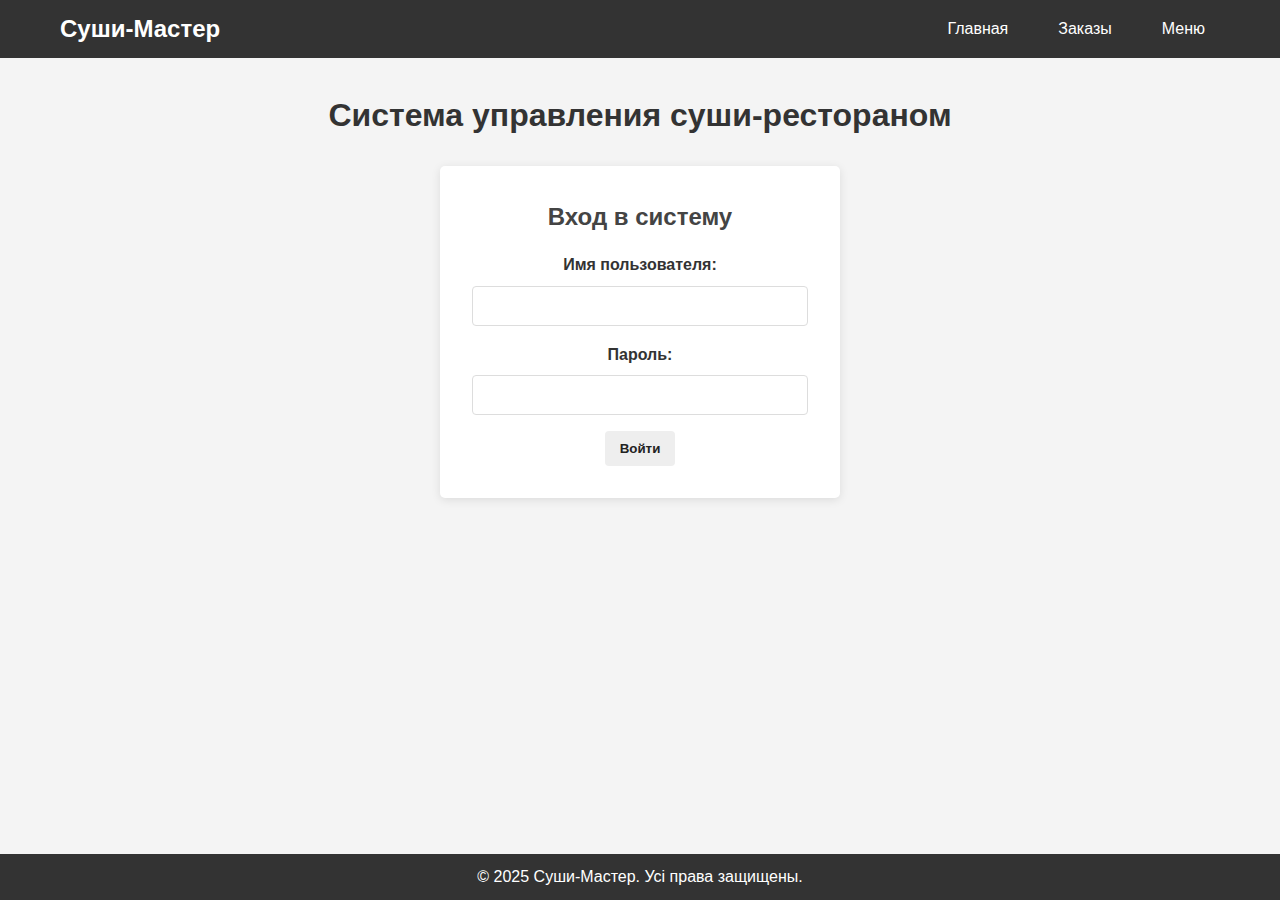
<file: front/index.html>
<!DOCTYPE html>
<html lang="ru">
<head>
    <meta charset="UTF-8">
    <meta name="viewport" content="width=device-width, initial-scale=1.0">
    <title>Суши-Мастер - Система управления</title>
    <link rel="stylesheet" href="css/styles.css">
</head>
<body>
    <header>
        <nav>
            <div class="logo">Суши-Мастер</div>
            <ul class="menu">
                <li><a href="../index.html">Главная</a></li>
                <li><a href="pages/orders.html">Заказы</a></li>
                <li><a href="pages/menu.html">Меню</a></li>
            </ul>
        </nav>
    </header>

    <main>
        <section class="welcome">
            <h1>Система управления суши-рестораном</h1>
            <div class="auth-form">
                <h2>Вход в систему</h2>
                <form id="loginForm">
                    <div class="form-group">
                        <label for="username">Имя пользователя:</label>
                        <input type="text" id="username" name="username" required>
                    </div>
                    <div class="form-group">
                        <label for="password">Пароль:</label>
                        <input type="password" id="password" name="password" required>
                    </div>
                    <button type="submit">Войти</button>
                </form>
            </div>
        </section>
    </main>

    <footer>
        <p>&copy; 2025 Суши-Мастер. Усі права защищены.</p>
    </footer>

    <script src="js/api.js"></script>
    <script src="js/main.js"></script>
</body>
</html>
</file>
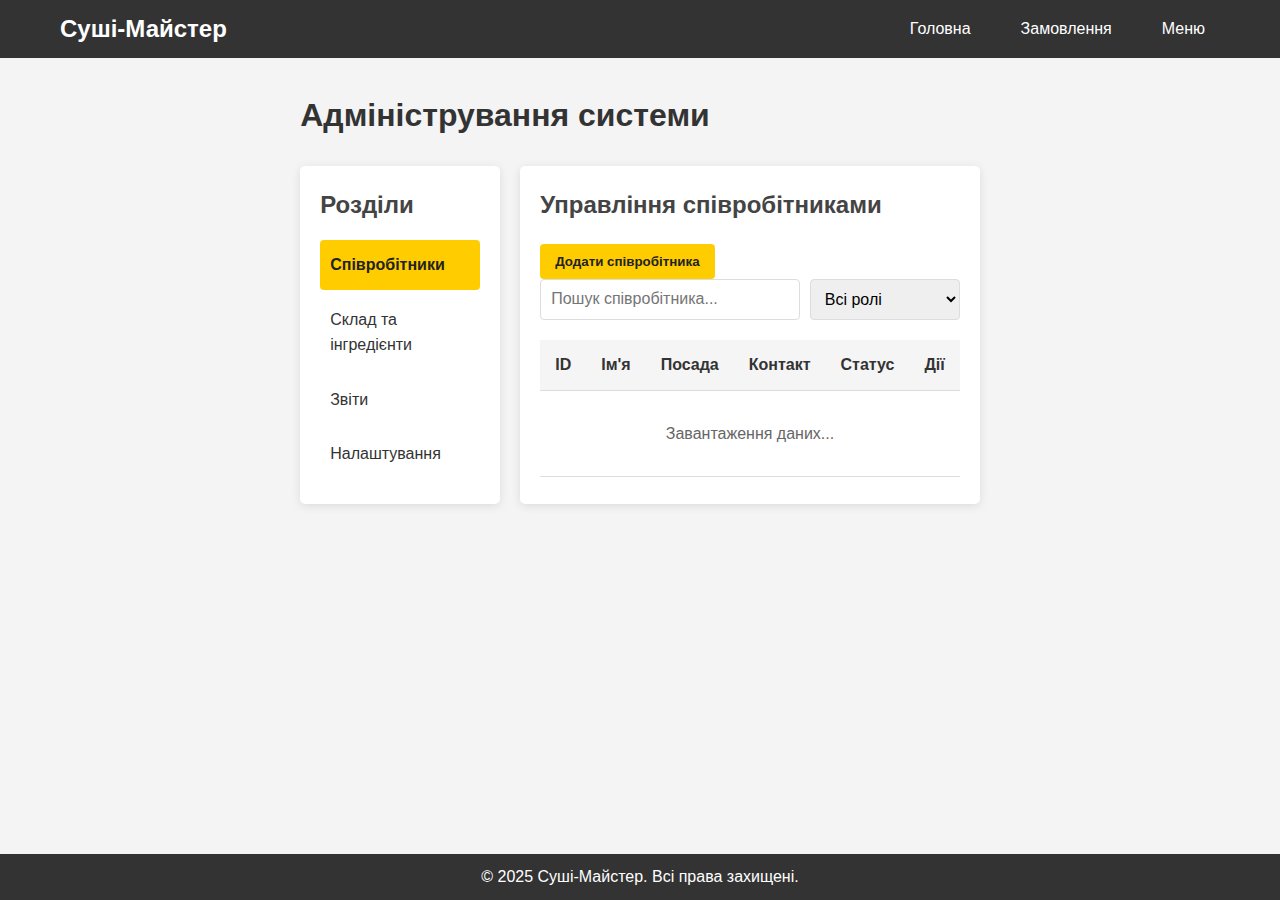
<file: front/pages/admin.html>
<!DOCTYPE html>
<html lang="uk">

<head>
    <meta charset="UTF-8">
    <meta name="viewport" content="width=device-width, initial-scale=1.0">
    <title>Адміністрування - Суші-Майстер</title>
    <link rel="stylesheet" href="../css/styles.css">
</head>

<body>
    <header>
        <nav>
            <div class="logo">Суші-Майстер</div>
            <ul class="menu">
                <li><a href="../index.html">Головна</a></li>
                <li><a href="orders.html">Замовлення</a></li>
                <li><a href="menu.html">Меню</a></li>
            </ul>
        </nav>
    </header>

    <main>
        <h1>Адміністрування системи</h1>

        <div class="admin-panel">
            <div class="admin-sidebar">
                <h2>Розділи</h2>
                <ul class="admin-nav">
                    <li class="active" data-section="employees">Співробітники</li>
                    <li data-section="inventory">Склад та інгредієнти</li>
                    <li data-section="reports">Звіти</li>
                    <li data-section="settings">Налаштування</li>
                </ul>
            </div>

            <div class="admin-content">
                <div id="employeesSection" class="admin-section active">
                    <h2>Управління співробітниками</h2>
                    <button id="addEmployeeBtn" class="primary-btn">Додати співробітника</button>

                    <div class="search-filter">
                        <input type="text" id="searchEmployees" placeholder="Пошук співробітника...">
                        <select id="filterRole">
                            <option value="all">Всі ролі</option>
                            <option value="admin">Адміністратори</option>
                            <option value="chef">Кухарі</option>
                            <option value="waiter">Офіціанти</option>
                            <option value="cashier">Касири</option>
                        </select>
                    </div>

                    <table class="data-table">
                        <thead>
                            <tr>
                                <th>ID</th>
                                <th>Ім'я</th>
                                <th>Посада</th>
                                <th>Контакт</th>
                                <th>Статус</th>
                                <th>Дії</th>
                            </tr>
                        </thead>
                        <tbody id="employeesList">
                            <!-- Тут будуть відображатися співробітники -->
                            <tr>
                                <td colspan="6" class="loading-cell">Завантаження даних...</td>
                            </tr>
                        </tbody>
                    </table>
                </div>

                <!-- Розділ складу та інгредієнтів -->
                <div id="inventorySection" class="admin-section">
                    <h2>Склад та інгредієнти</h2>
                    <button id="addIngredientBtn" class="primary-btn">Додати інгредієнт</button>
                    <button id="registerDeliveryBtn">Зареєструвати поставку</button>

                    <div class="inventory-stats">
                        <div class="stat-card">
                            <h3>Всього інгредієнтів</h3>
                            <p class="stat-value" id="totalIngredients">-</p>
                        </div>
                        <div class="stat-card warning">
                            <h3>Закінчуються</h3>
                            <p class="stat-value" id="lowStockCount">-</p>
                        </div>
                        <div class="stat-card danger">
                            <h3>Відсутні</h3>
                            <p class="stat-value" id="outOfStockCount">-</p>
                        </div>
                    </div>

                    <div class="search-filter">
                        <input type="text" id="searchInventory" placeholder="Пошук по складу...">
                        <select id="filterStock">
                            <option value="all">Всі інгредієнти</option>
                            <option value="low">Закінчуються</option>
                            <option value="out">Відсутні</option>
                        </select>
                    </div>

                    <table class="data-table">
                        <thead>
                            <tr>
                                <th>ID</th>
                                <th>Назва</th>
                                <th>Категорія</th>
                                <th>Кількість</th>
                                <th>Од. вим.</th>
                                <th>Статус</th>
                                <th>Дії</th>
                            </tr>
                        </thead>
                        <tbody id="inventoryList">
                            <!-- Тут будуть відображатися інгредієнти -->
                            <tr>
                                <td colspan="7" class="loading-cell">Завантаження даних...</td>
                            </tr>
                        </tbody>
                    </table>
                </div>

                <!-- Розділ звітів -->
                <div id="reportsSection" class="admin-section">
                    <h2>Звіти та аналітика</h2>

                    <div class="report-filters">
                        <div class="date-range">
                            <label for="startDate">Від:</label>
                            <input type="date" id="startDate">
                            <label for="endDate">До:</label>
                            <input type="date" id="endDate">
                        </div>
                        <button id="generateReportBtn" class="primary-btn">Сформувати звіт</button>
                    </div>

                    <div class="report-types">
                        <div class="report-card active" data-report="sales">
                            <h3>Продажі</h3>
                            <p>Аналіз продажів за періодами</p>
                        </div>
                        <div class="report-card" data-report="popular">
                            <h3>Популярні страви</h3>
                            <p>Топ продаваних позицій</p>
                        </div>
                        <div class="report-card" data-report="inventory">
                            <h3>Витрата інгредієнтів</h3>
                            <p>Аналіз використання інгредієнтів</p>
                        </div>
                        <div class="report-card" data-report="profit">
                            <h3>Виручка та прибуток</h3>
                            <p>Фінансові показники</p>
                        </div>
                    </div>

                    <div class="report-container">
                        <div id="reportChart" class="chart">
                            <!-- Тут буде відображатися графік -->
                            <p class="chart-placeholder">Виберіть тип звіту та період</p>
                        </div>

                        <div id="reportTable" class="report-table">
                            <!-- Тут буде відображатися таблиця з даними -->
                        </div>
                    </div>
                </div>

                <!-- Розділ налаштувань -->
                <div id="settingsSection" class="admin-section">
                    <h2>Налаштування системи</h2>

                    <div class="settings-container">
                        <div class="settings-card">
                            <h3>Основні налаштування</h3>
                            <form id="generalSettingsForm" class="settings-form">
                                <div class="form-group">
                                    <label for="restaurantName">Назва закладу:</label>
                                    <input type="text" id="restaurantName" name="restaurantName" value="Суші-Майстер">
                                </div>
                                <div class="form-group">
                                    <label for="contactPhone">Контактний телефон:</label>
                                    <input type="tel" id="contactPhone" name="contactPhone" value="+380(68)-XXX-XX-XX">
                                </div>
                                <div class="form-group">
                                    <label for="workingHours">Години роботи:</label>
                                    <input type="text" id="workingHours" name="workingHours" value="10:00 - 22:00">
                                </div>
                                <button type="submit" class="primary-btn">Зберегти</button>
                            </form>
                        </div>

                        <div class="settings-card">
                            <h3>Налаштування системи</h3>
                            <form id="systemSettingsForm" class="settings-form">
                                <div class="form-group checkbox-group">
                                    <input type="checkbox" id="enableNotifications" name="enableNotifications" checked>
                                    <label for="enableNotifications">Увімкнути сповіщення</label>
                                </div>
                                <div class="form-group checkbox-group">
                                    <input type="checkbox" id="autoBackup" name="autoBackup" checked>
                                    <label for="autoBackup">Автоматичне резервне копіювання</label>
                                </div>
                                <div class="form-group">
                                    <label for="backupFrequency">Частота копіювання:</label>
                                    <select id="backupFrequency" name="backupFrequency">
                                        <option value="daily">Щоденно</option>
                                        <option value="weekly">Щотижня</option>
                                        <option value="monthly">Щомісяця</option>
                                    </select>
                                </div>
                                <button type="submit" class="primary-btn">Зберегти</button>
                            </form>
                        </div>

                        <div class="settings-card">
                            <h3>Безпека</h3>
                            <form id="securitySettingsForm" class="settings-form">
                                <div class="form-group">
                                    <label for="passwordExpiry">Термін дії пароля (днів):</label>
                                    <input type="number" id="passwordExpiry" name="passwordExpiry" value="90">
                                </div>
                                <div class="form-group checkbox-group">
                                    <input type="checkbox" id="twoFactorAuth" name="twoFactorAuth">
                                    <label for="twoFactorAuth">Двофакторна автентифікація</label>
                                </div>
                                <div class="form-group">
                                    <label for="sessionTimeout">Таймаут сесії (хвилини):</label>
                                    <input type="number" id="sessionTimeout" name="sessionTimeout" value="30">
                                </div>
                                <button type="submit" class="primary-btn">Зберегти</button>
                            </form>
                        </div>
                    </div>
                </div>
            </div>
        </div>
    </main>

    <footer>
        <p>&copy; 2025 Суші-Майстер. Всі права захищені.</p>
    </footer>

    <script src="../js/api.js"></script>
    <script src="../js/main.js"></script>
</body>

</html>
</file>
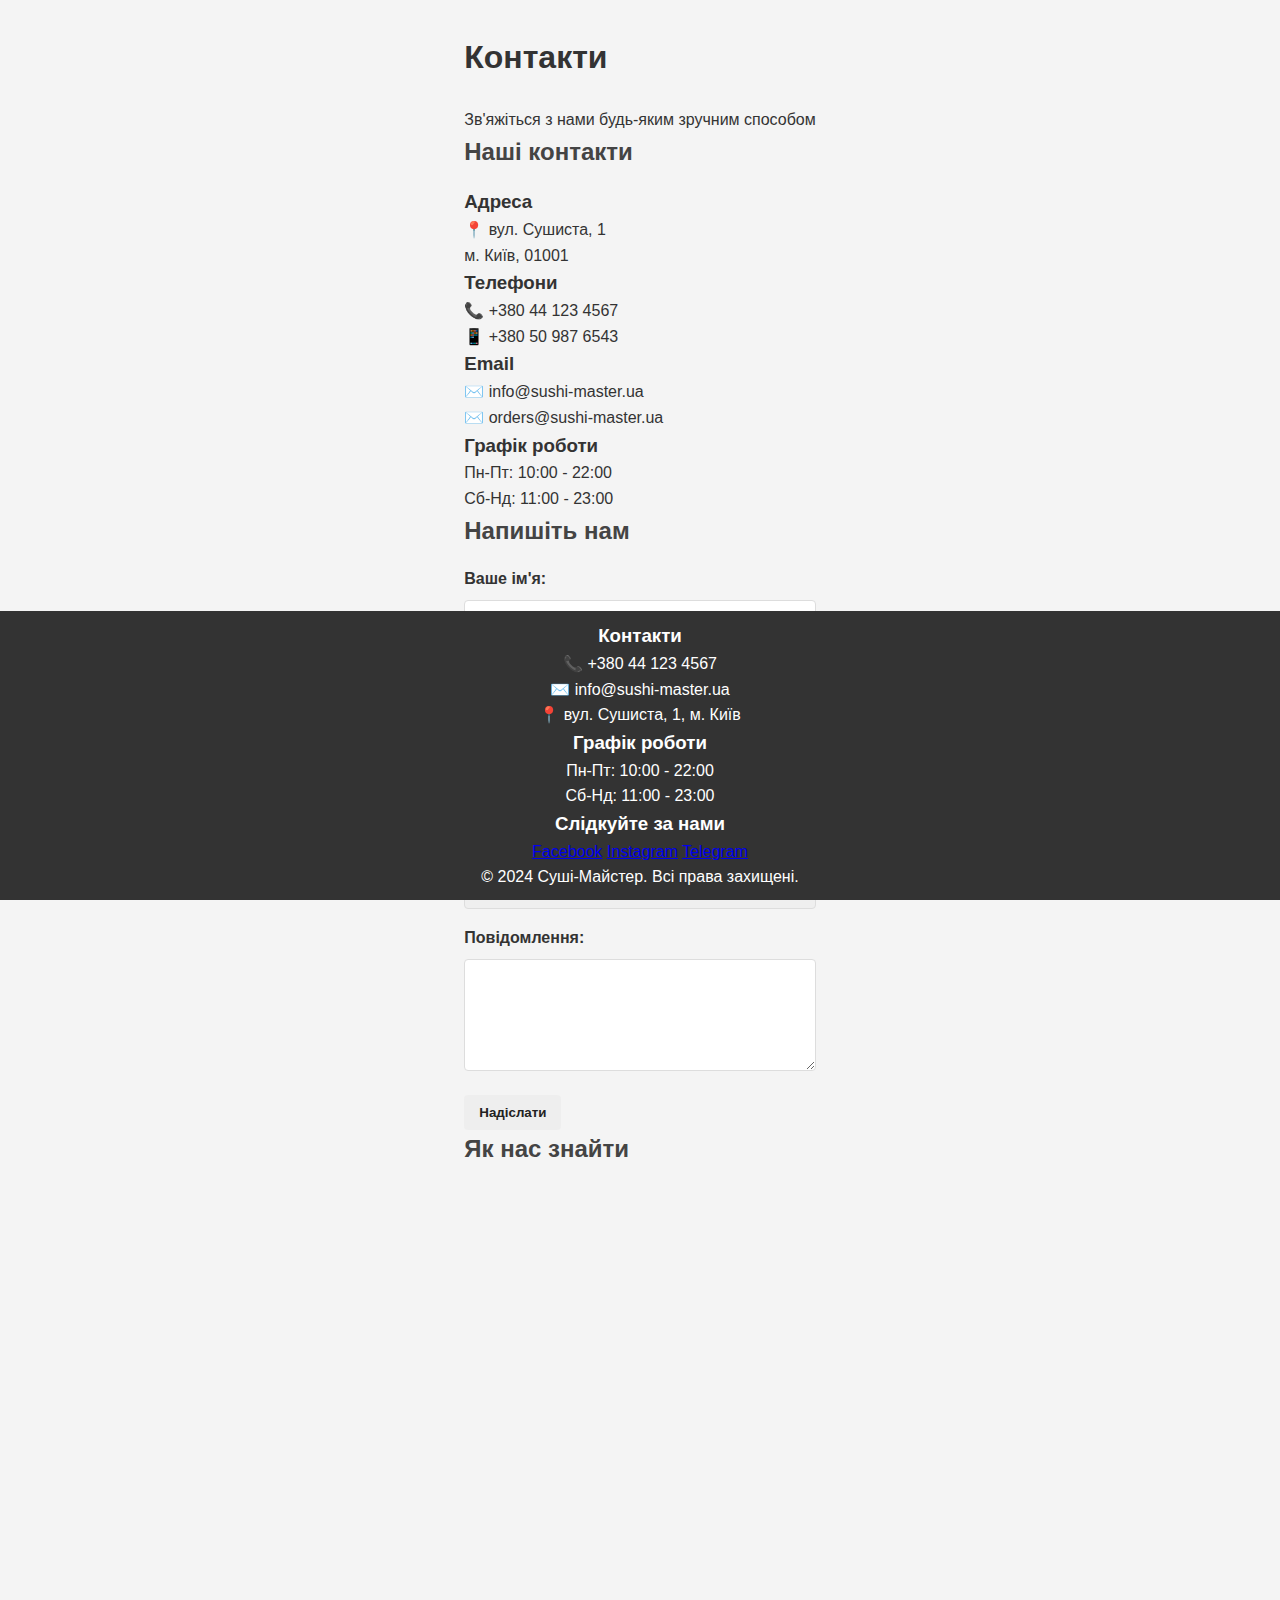
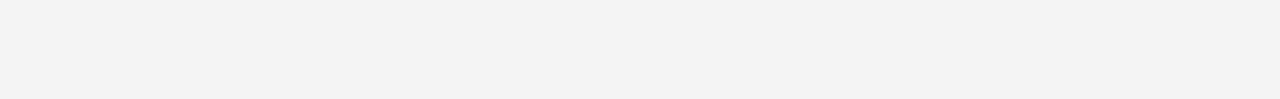
<file: front/pages/contacts.html>
<!DOCTYPE html>
<html lang="uk">

<head>
    <meta charset="UTF-8">
    <meta name="viewport" content="width=device-width, initial-scale=1.0">
    <title>Контакти - Суші-Майстер</title>
    <link rel="stylesheet" href="/front/css/styles.css">
    <link rel="icon" type="image/x-icon" href="/front/images/favicon.ico">
</head>

<body>
    <div id="header-placeholder"></div>

    <main class="contacts-page">
        <section class="contacts-hero">
            <h1>Контакти</h1>
            <p class="subtitle">Зв'яжіться з нами будь-яким зручним способом</p>
        </section>

        <section class="contacts-content">
            <div class="contacts-grid">
                <div class="contact-info">
                    <h2>Наші контакти</h2>
                    <div class="contact-details">
                        <div class="contact-item">
                            <h3>Адреса</h3>
                            <p>📍 вул. Сушиста, 1</p>
                            <p>м. Київ, 01001</p>
                        </div>
                        <div class="contact-item">
                            <h3>Телефони</h3>
                            <p>📞 +380 44 123 4567</p>
                            <p>📱 +380 50 987 6543</p>
                        </div>
                        <div class="contact-item">
                            <h3>Email</h3>
                            <p>✉️ info@sushi-master.ua</p>
                            <p>✉️ orders@sushi-master.ua</p>
                        </div>
                        <div class="contact-item">
                            <h3>Графік роботи</h3>
                            <p>Пн-Пт: 10:00 - 22:00</p>
                            <p>Сб-Нд: 11:00 - 23:00</p>
                        </div>
                    </div>
                </div>

                <div class="contact-form">
                    <h2>Напишіть нам</h2>
                    <form id="contactForm">
                        <div class="form-group">
                            <label for="name">Ваше ім'я:</label>
                            <input type="text" id="name" name="name" required>
                        </div>
                        <div class="form-group">
                            <label for="email">Email:</label>
                            <input type="email" id="email" name="email" required>
                        </div>
                        <div class="form-group">
                            <label for="phone">Телефон:</label>
                            <input type="tel" id="phone" name="phone" required>
                        </div>
                        <div class="form-group">
                            <label for="subject">Тема:</label>
                            <select id="subject" name="subject" required>
                                <option value="">Оберіть тему</option>
                                <option value="order">Замовлення</option>
                                <option value="feedback">Відгук</option>
                                <option value="cooperation">Співпраця</option>
                                <option value="other">Інше</option>
                            </select>
                        </div>
                        <div class="form-group">
                            <label for="message">Повідомлення:</label>
                            <textarea id="message" name="message" rows="5" required></textarea>
                        </div>
                        <button type="submit" class="btn btn-primary">Надіслати</button>
                    </form>
                </div>
            </div>

            <div class="map-section">
                <h2>Як нас знайти</h2>
                <div class="map-container">
                    <!-- Тут буде карта Google Maps -->
                    <iframe
                        src="https://www.google.com/maps/embed?pb=!1m18!1m12!1m3!1d2540.827853398542!2d30.5194543!3d50.4483813!2m3!1f0!2f0!3f0!3m2!1i1024!2i768!4f13.1!3m3!1m2!1s0x40d4ce56b2456d3b%3A0xd062ae171b57e947!2z0YPQuy4g0JrRgNC10LzQu9GM0L3QtdC90LAsIDEsINCa0LjRl9Cy!5e0!3m2!1suk!2sua!4v1647881234567!5m2!1suk!2sua"
                        width="100%" height="450" style="border:0;" allowfullscreen="" loading="lazy">
                    </iframe>
                </div>
            </div>
        </section>
    </main>

    <footer>
        <div class="footer-content">
            <div class="footer-section">
                <h3>Контакти</h3>
                <p>📞 +380 44 123 4567</p>
                <p>✉️ info@sushi-master.ua</p>
                <p>📍 вул. Сушиста, 1, м. Київ</p>
            </div>
            <div class="footer-section">
                <h3>Графік роботи</h3>
                <p>Пн-Пт: 10:00 - 22:00</p>
                <p>Сб-Нд: 11:00 - 23:00</p>
            </div>
            <div class="footer-section">
                <h3>Слідкуйте за нами</h3>
                <div class="social-links">
                    <a href="#" class="social-link">Facebook</a>
                    <a href="#" class="social-link">Instagram</a>
                    <a href="#" class="social-link">Telegram</a>
                </div>
            </div>
        </div>
        <div class="footer-bottom">
            <p>&copy; 2024 Суші-Майстер. Всі права захищені.</p>
        </div>
    </footer>

    <script type="module">
        import { settingsService } from '/front/js/api.js';

        fetch('/front/components/header.html')
            .then(r => r.text())
            .then(html => {
                document.getElementById('header-placeholder').innerHTML = html;
                import('/front/js/main.js');
            });

        // Load contact information
        async function loadContactInfo() {
            try {
                const settings = await settingsService.getSettings();
                // Update contact information in the page
                const contactDetails = document.querySelector('.contact-details');
                if (contactDetails) {
                    contactDetails.innerHTML = `
                        <div class="contact-item">
                            <h3>Адреса</h3>
                            <p>📍 ${settings.contactInfo.address}</p>
                        </div>
                        <div class="contact-item">
                            <h3>Телефони</h3>
                            <p>📞 ${settings.contactInfo.phone}</p>
                        </div>
                        <div class="contact-item">
                            <h3>Email</h3>
                            <p>✉️ ${settings.contactInfo.email}</p>
                        </div>
                        <div class="contact-item">
                            <h3>Графік роботи</h3>
                            <p>Пн-Пт: ${settings.workingHours.weekday.open} - ${settings.workingHours.weekday.close}</p>
                            <p>Сб-Нд: ${settings.workingHours.weekend.open} - ${settings.workingHours.weekend.close}</p>
                        </div>
                    `;
                }
            } catch (error) {
                console.error('Error loading contact info:', error);
                // Fallback to static content if API fails
            }
        }

        // Form validation
        function validateForm(formData) {
            const errors = [];

            if (!formData.name.trim()) {
                errors.push('Будь ласка, введіть ваше ім\'я');
            }

            if (!formData.email.trim()) {
                errors.push('Будь ласка, введіть email');
            } else if (!/^[^\s@]+@[^\s@]+\.[^\s@]+$/.test(formData.email)) {
                errors.push('Будь ласка, введіть коректний email');
            }

            if (!formData.phone.trim()) {
                errors.push('Будь ласка, введіть номер телефону');
            } else if (!/^\+?[\d\s-]{10,}$/.test(formData.phone)) {
                errors.push('Будь ласка, введіть коректний номер телефону');
            }

            if (!formData.subject) {
                errors.push('Будь ласка, оберіть тему повідомлення');
            }

            if (!formData.message.trim()) {
                errors.push('Будь ласка, введіть повідомлення');
            }

            return errors;
        }

        // Show error message
        function showError(message) {
            const errorDiv = document.createElement('div');
            errorDiv.className = 'error-message';
            errorDiv.textContent = message;
            document.querySelector('.contact-form').prepend(errorDiv);
            setTimeout(() => errorDiv.remove(), 5000);
        }

        // Handle form submission
        document.getElementById('contactForm').addEventListener('submit', async (e) => {
            e.preventDefault();

            // Remove any existing error messages
            const existingError = document.querySelector('.error-message');
            if (existingError) {
                existingError.remove();
            }

            const formData = {
                name: document.getElementById('name').value,
                email: document.getElementById('email').value,
                phone: document.getElementById('phone').value,
                subject: document.getElementById('subject').value,
                message: document.getElementById('message').value
            };

            // Validate form
            const errors = validateForm(formData);
            if (errors.length > 0) {
                showError(errors.join('\n'));
                return;
            }

            try {
                // Here you would typically send the form data to your backend
                // For now, we'll just show a success message
                alert('Дякуємо за ваше повідомлення! Ми зв\'яжемося з вами найближчим часом.');
                e.target.reset();
            } catch (error) {
                console.error('Error submitting form:', error);
                showError('Виникла помилка при відправці повідомлення. Будь ласка, спробуйте пізніше.');
            }
        });

        // Load contact information when the page loads
        document.addEventListener('DOMContentLoaded', loadContactInfo);
    </script>
</body>

</html>
</file>
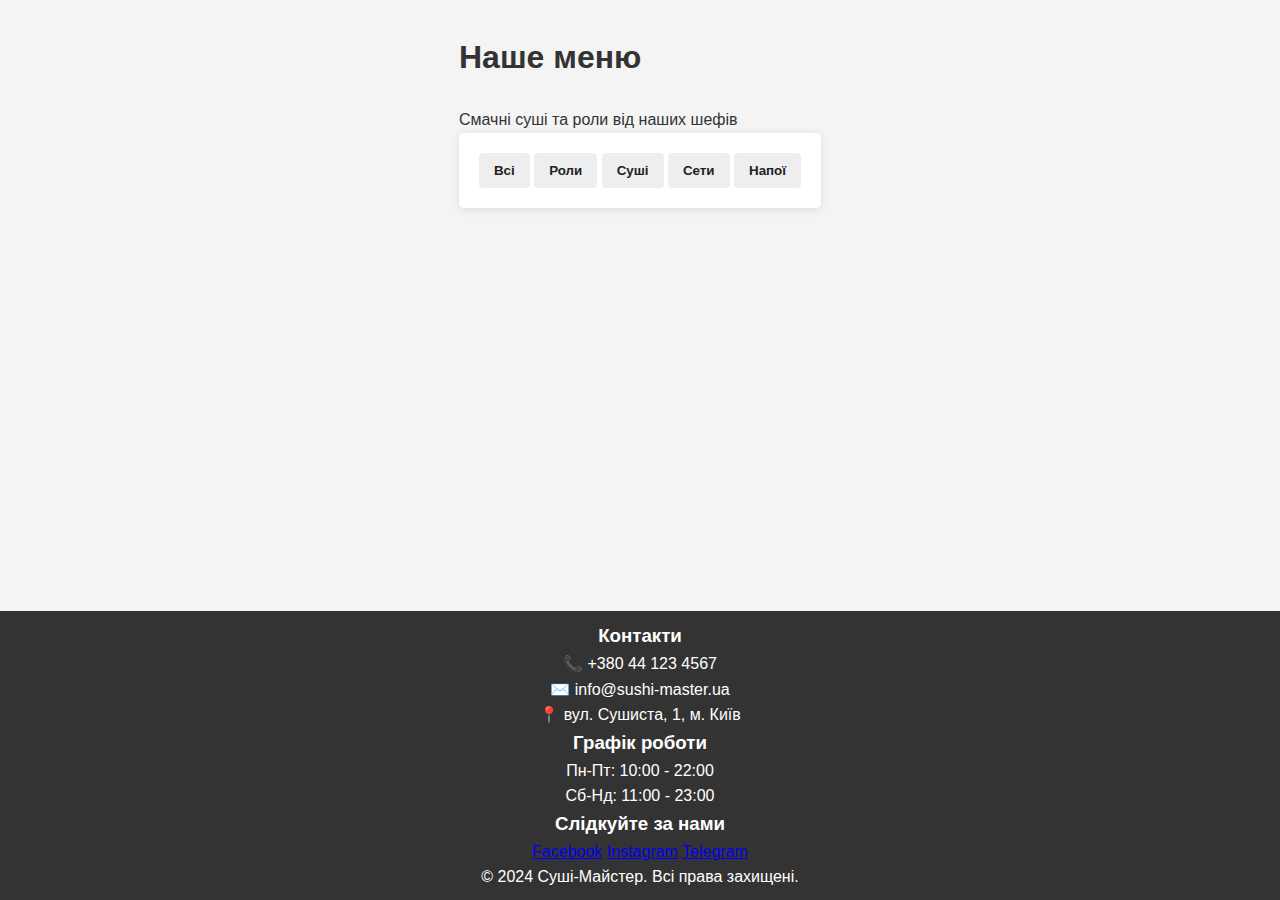
<file: front/pages/menu.html>
<!DOCTYPE html>
<html lang="uk">

<head>
    <meta charset="UTF-8">
    <meta name="viewport" content="width=device-width, initial-scale=1.0">
    <title>Меню - Суші-Майстер</title>
    <link rel="stylesheet" href="/front/css/styles.css">
    <link rel="icon" type="image/x-icon" href="/front/images/favicon.ico">
</head>

<body>
    <div id="header-placeholder"></div>

    <main class="menu-page">
        <section class="menu-hero">
            <h1>Наше меню</h1>
            <p class="subtitle">Смачні суші та роли від наших шефів</p>
        </section>

        <section class="menu-content">
            <div class="menu-filters">
                <button class="filter-btn active" data-category="all">Всі</button>
                <button class="filter-btn" data-category="rolls">Роли</button>
                <button class="filter-btn" data-category="sushi">Суші</button>
                <button class="filter-btn" data-category="sets">Сети</button>
                <button class="filter-btn" data-category="drinks">Напої</button>
            </div>

            <div class="menu-grid" id="menuGrid">
                <!-- Menu items will be loaded here -->
            </div>
        </section>
    </main>

    <footer>
        <div class="footer-content">
            <div class="footer-section">
                <h3>Контакти</h3>
                <p>📞 +380 44 123 4567</p>
                <p>✉️ info@sushi-master.ua</p>
                <p>📍 вул. Сушиста, 1, м. Київ</p>
            </div>
            <div class="footer-section">
                <h3>Графік роботи</h3>
                <p>Пн-Пт: 10:00 - 22:00</p>
                <p>Сб-Нд: 11:00 - 23:00</p>
            </div>
            <div class="footer-section">
                <h3>Слідкуйте за нами</h3>
                <div class="social-links">
                    <a href="#" class="social-link">Facebook</a>
                    <a href="#" class="social-link">Instagram</a>
                    <a href="#" class="social-link">Telegram</a>
                </div>
            </div>
        </div>
        <div class="footer-bottom">
            <p>&copy; 2024 Суші-Майстер. Всі права захищені.</p>
        </div>
    </footer>

    <script type="module">
        import { menuService } from '/front/js/api.js';
        import { updateHeader } from '/front/js/header.js';

        // Load header
        fetch('/front/components/header.html')
            .then(response => response.text())
            .then(html => {
                document.getElementById('header-placeholder').innerHTML = html;
                updateHeader();
            });

        // Menu filtering functionality
        const filterButtons = document.querySelectorAll('.filter-btn');
        const menuGrid = document.getElementById('menuGrid');
        let currentCategory = 'all';

        filterButtons.forEach(button => {
            button.addEventListener('click', () => {
                // Update active button
                filterButtons.forEach(btn => btn.classList.remove('active'));
                button.classList.add('active');

                // Update current category and reload menu
                currentCategory = button.dataset.category;
                loadMenu();
            });
        });

        async function loadMenu() {
            try {
                const menuItems = await menuService.getMenuItems();
                const filteredItems = currentCategory === 'all'
                    ? menuItems
                    : menuItems.filter(item => item.category === currentCategory);

                menuGrid.innerHTML = filteredItems.map(item => `
                    <div class="menu-item">
                        <img src="${item.image}" alt="${item.name}" class="menu-item-image">
                        <div class="menu-item-content">
                            <h3>${item.name}</h3>
                            <p class="description">${item.description}</p>
                            <div class="menu-item-footer">
                                <span class="price">${item.price} ₴</span>
                                <button class="btn btn-primary add-to-cart" data-id="${item.id}">
                                    Додати в кошик
                                </button>
                            </div>
                        </div>
                    </div>
                `).join('');

                // Add event listeners to add-to-cart buttons
                document.querySelectorAll('.add-to-cart').forEach(button => {
                    button.addEventListener('click', (e) => {
                        const itemId = e.target.dataset.id;
                        // TODO: Implement add to cart functionality
                        console.log('Add to cart:', itemId);
                    });
                });
            } catch (error) {
                console.error('Error loading menu:', error);
                menuGrid.innerHTML = '<p class="error-message">Помилка завантаження меню. Спробуйте пізніше.</p>';
            }
        }

        // Initial menu load
        loadMenu();
    </script>
</body>

</html>
</file>
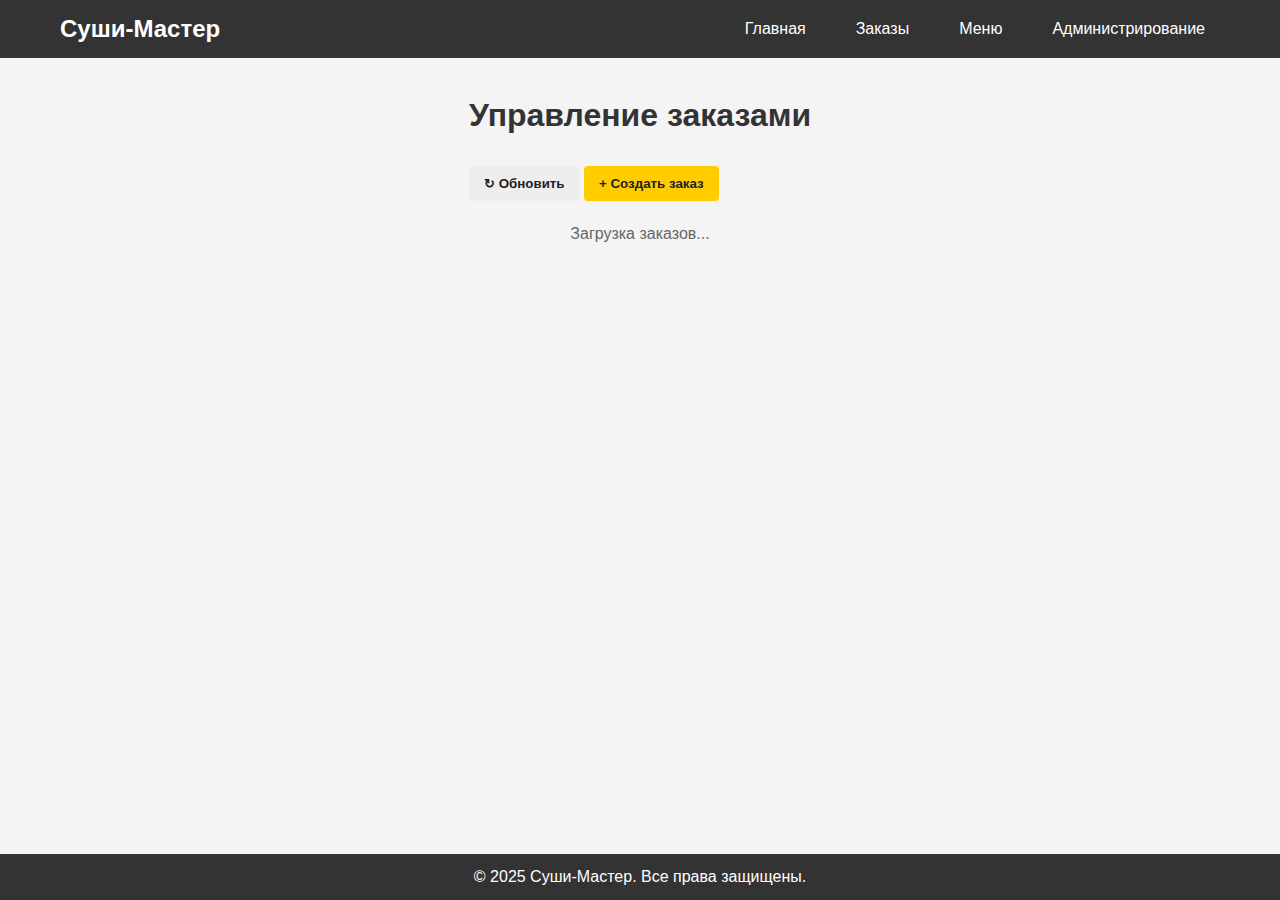
<file: front/pages/orders.html>
<!DOCTYPE html>
<html lang="ru">
<head>
    <meta charset="UTF-8">
    <meta name="viewport" content="width=device-width, initial-scale=1.0">
    <title>Заказы - Суши-Мастер</title>
    <link rel="stylesheet" href="../css/styles.css">
</head>
<body>
    <header>
        <nav>
            <div class="logo">Суши-Мастер</div>
            <ul class="menu" id="mainNav">
                <li><a href="../index.html">Главная</a></li>
                <li><a href="orders.html">Заказы</a></li>
                <li><a href="menu.html">Меню</a></li>
                <li><a href="admin.html">Администрирование</a></li>
            </ul>
        </nav>
    </header>

    <main>
        <div class="orders-header">
            <h1>Управление заказами</h1>
            <div class="order-controls">
                <button id="refreshOrdersBtn" class="secondary-btn">
                    <span class="refresh-icon">↻</span> Обновить
                </button>
                <button id="createOrderBtn" class="primary-btn">+ Создать заказ</button>
            </div>
        </div>
        
        <div class="order-filters" id="orderFilters">
            <!-- Фильтры будут добавлены через JS -->
        </div>
        
        <div class="orders-container">
            <div id="ordersLoadingIndicator" class="loading-indicator">
                <div class="loading-spinner"></div>
                <span>Загрузка заказов...</span>
            </div>
            <div id="ordersList" class="orders-list">
                <!-- Заказы будут добавлены через JS -->
            </div>
        </div>
    </main>

    <footer>
        <p>&copy; 2025 Суши-Мастер. Все права защищены.</p>
    </footer>

    <script src="../js/api.js"></script>
    <script src="../js/orders.js" type="module"></script>
</body>
</html>
</file>
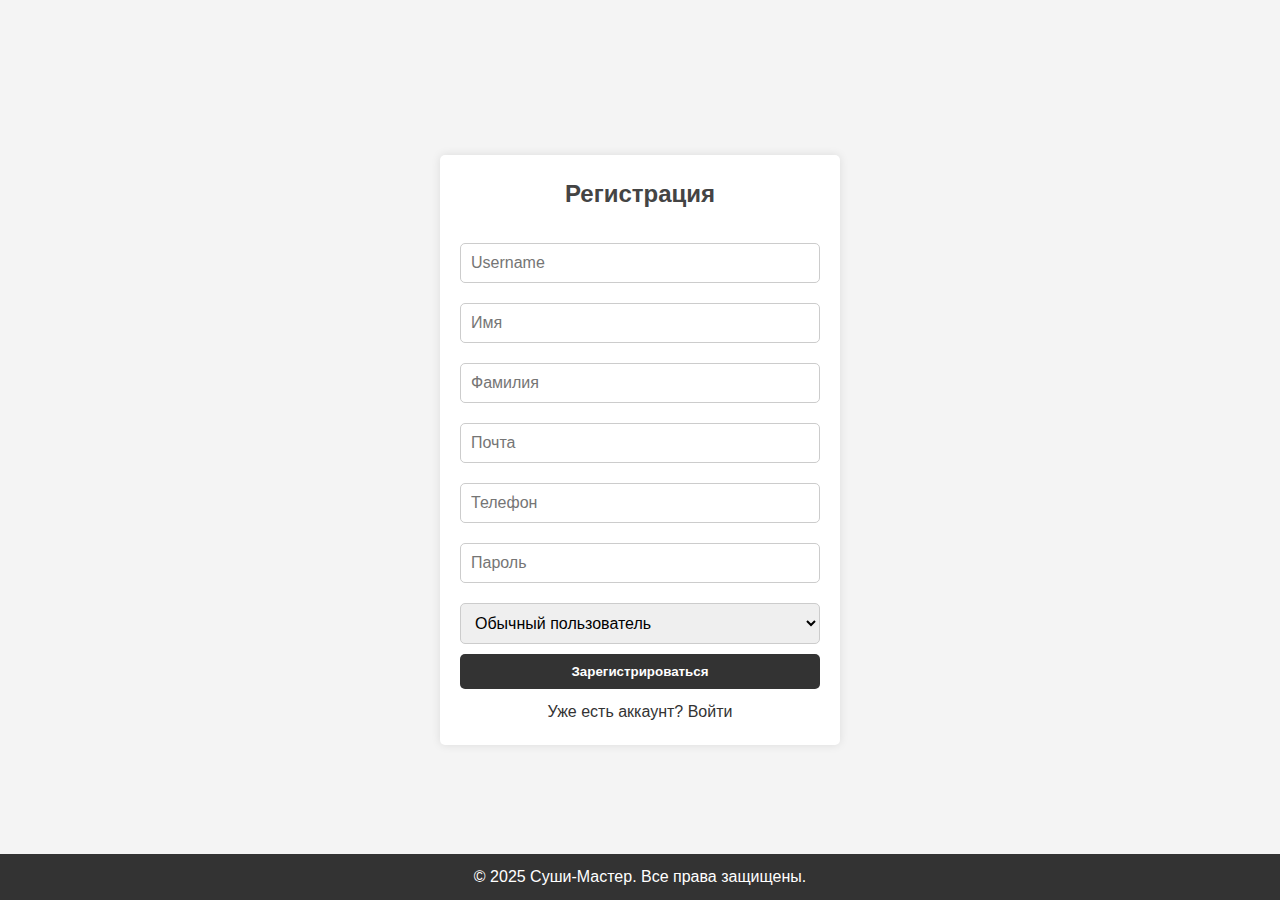
<file: front/pages/register.html>
<!DOCTYPE html>
<html lang="ru">
<head>
    <meta charset="UTF-8">
    <meta name="viewport" content="width=device-width, initial-scale=1.0">
    <title>Регистрация - Суши-Мастер</title>
    <link rel="stylesheet" href="../css/styles.css">
</head>
<body>

    <div class="container">
        <div class="form-box">
            <h2>Регистрация</h2>
            <form id="registerForm">
                <input type="text" id="username" name="username" placeholder="Username" required>
                <input type="text" id="firstName" name="firstName" placeholder="Имя" required>
                <input type="text" id="lastName" name="lastName" placeholder="Фамилия" required>
                <input type="email" id="email" name="email" placeholder="Почта" required>
                <input type="tel" id="phone" name="phone" placeholder="Телефон" required>
                <input type="password" id="password" name="password" placeholder="Пароль" required>
                <select id="role" name="role" required>
                    <option value="user">Обычный пользователь</option>
                    <option value="admin">Администратор</option>
                </select>
                <button type="submit">Зарегистрироваться</button>
            </form>
            <p>Уже есть аккаунт? <a href="../index.html">Войти</a></p>
        </div>
    </div>

    <footer>
        <p>© 2025 Суши-Мастер. Все права защищены.</p>
    </footer>

    <script src="../js/main.js"></script>
</body>
</html>
</file>
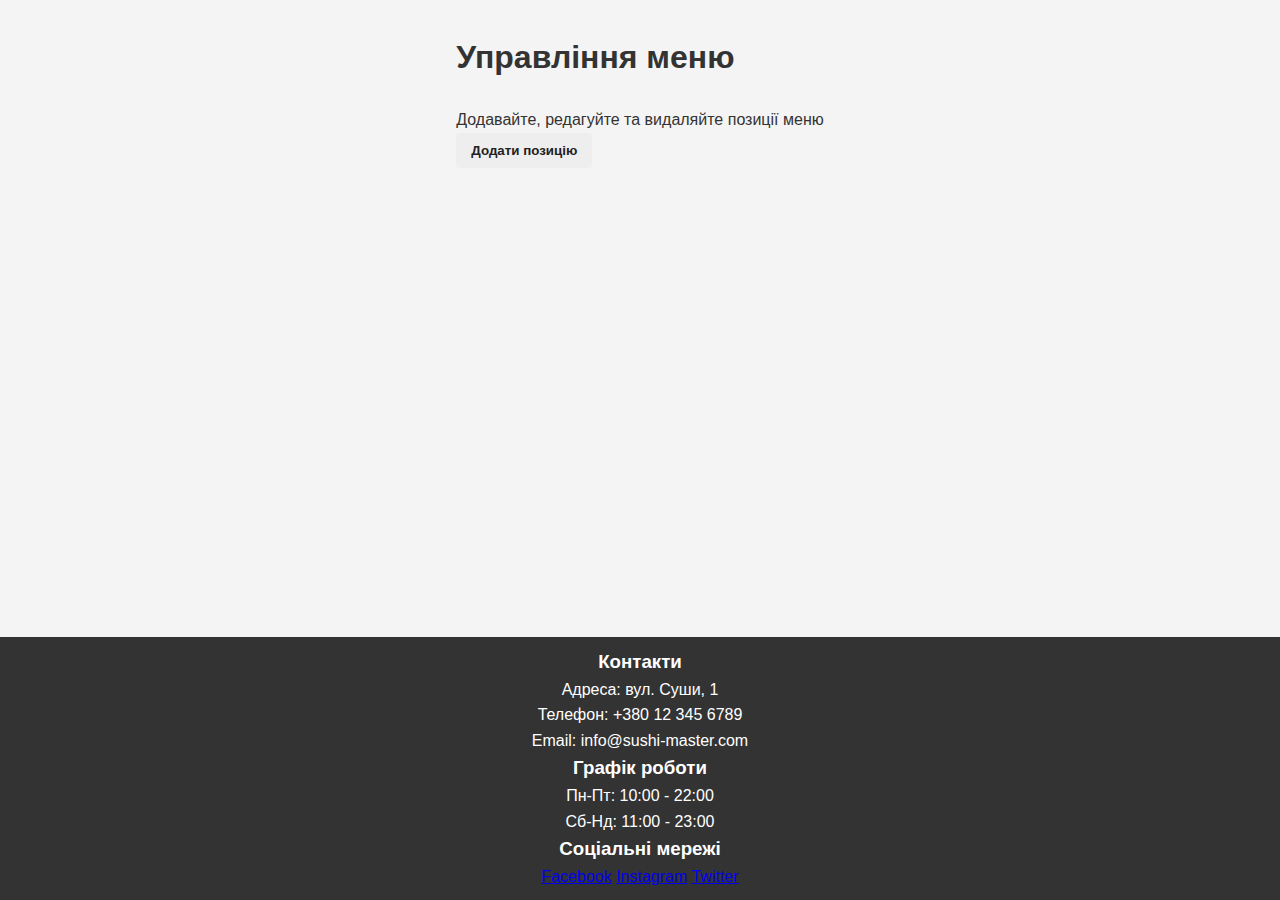
<file: front/pages/admin/menu.html>
<!DOCTYPE html>
<html lang="uk">

<head>
    <meta charset="UTF-8">
    <meta name="viewport" content="width=device-width, initial-scale=1.0">
    <title>Управління меню - Адмін-панель</title>
    <link rel="stylesheet" href="../../css/styles.css">
</head>

<body>
    <div id="header-placeholder"></div>

    <main class="admin-page">
        <div class="admin-hero">
            <h1>Управління меню</h1>
            <p class="subtitle">Додавайте, редагуйте та видаляйте позиції меню</p>
        </div>

        <div class="admin-actions">
            <button class="btn btn-primary" onclick="openAddItemModal()">Додати позицію</button>
        </div>

        <div class="admin-grid" id="menu-items-grid">
            <!-- Menu items will be loaded here -->
        </div>
    </main>

    <!-- Add/Edit Item Modal -->
    <div class="modal" id="itemModal">
        <div class="modal-content">
            <span class="close" onclick="closeItemModal()">&times;</span>
            <h2 id="modalTitle">Додати позицію</h2>
            <form id="itemForm" onsubmit="handleItemSubmit(event)">
                <input type="hidden" id="itemId">
                <div class="form-group">
                    <label for="itemName">Назва:</label>
                    <input type="text" id="itemName" name="name" required>
                </div>
                <div class="form-group">
                    <label for="itemDescription">Опис:</label>
                    <textarea id="itemDescription" name="description" required></textarea>
                </div>
                <div class="form-group">
                    <label for="itemPrice">Ціна:</label>
                    <input type="number" id="itemPrice" name="price" step="0.01" required>
                </div>
                <div class="form-group">
                    <label for="itemCategory">Категорія:</label>
                    <select id="itemCategory" name="category" required>
                        <option value="rolls">Роли</option>
                        <option value="sushi">Суші</option>
                        <option value="sets">Сети</option>
                        <option value="drinks">Напої</option>
                    </select>
                </div>
                <div class="form-group">
                    <label for="itemImage">URL зображення:</label>
                    <input type="url" id="itemImage" name="imageUrl" required>
                </div>
                <div class="form-group">
                    <label for="itemAvailable">Доступність:</label>
                    <label class="switch">
                        <input type="checkbox" id="itemAvailable" name="isAvailable" checked>
                        <span class="slider"></span>
                    </label>
                </div>
                <button type="submit" class="btn btn-primary">Зберегти</button>
            </form>
        </div>
    </div>

    <footer>
        <div class="footer-content">
            <div class="footer-section">
                <h3>Контакти</h3>
                <p>Адреса: вул. Суши, 1</p>
                <p>Телефон: +380 12 345 6789</p>
                <p>Email: info@sushi-master.com</p>
            </div>
            <div class="footer-section">
                <h3>Графік роботи</h3>
                <p>Пн-Пт: 10:00 - 22:00</p>
                <p>Сб-Нд: 11:00 - 23:00</p>
            </div>
            <div class="footer-section">
                <h3>Соціальні мережі</h3>
                <div class="social-links">
                    <a href="#" class="social-link">Facebook</a>
                    <a href="#" class="social-link">Instagram</a>
                    <a href="#" class="social-link">Twitter</a>
                </div>
            </div>
        </div>
    </footer>

    <script type="module">
        import { authService, menuService } from '../../js/api.js';
        fetch('/front/components/header.html')
            .then(r => r.text())
            .then(html => {
                document.getElementById('header-placeholder').innerHTML = html;
                import('/front/js/main.js');
            });

        // Check access rights
        if (!authService.isAuthenticated() || !authService.hasRole('admin')) {
            window.location.href = '../../index.html';
        }

        // Load menu items
        async function loadMenuItems() {
            try {
                const items = await menuService.getMenuItems();
                const grid = document.getElementById('menu-items-grid');
                grid.innerHTML = items.map(item => `
                    <div class="admin-card">
                        <img src="${item.imageUrl}" alt="${item.name}" style="width: 100%; height: 200px; object-fit: cover; border-radius: 4px; margin-bottom: 1rem;">
                        <h3>${item.name}</h3>
                        <p>${item.description}</p>
                        <p class="price">${item.price} грн</p>
                        <p>Категорія: ${getCategoryName(item.category)}</p>
                        <p>Статус: ${item.isAvailable ? 'Доступно' : 'Недоступно'}</p>
                        <div class="admin-actions">
                            <button class="btn btn-secondary" onclick="editItem(${item.id})">Редагувати</button>
                            <button class="btn btn-danger" onclick="deleteItem(${item.id})">Видалити</button>
                        </div>
                    </div>
                `).join('');
            } catch (error) {
                console.error('Error loading menu items:', error);
                showMessage('Помилка завантаження меню', 'error');
            }
        }

        function getCategoryName(category) {
            const categories = {
                'rolls': 'Роли',
                'sushi': 'Суші',
                'sets': 'Сети',
                'drinks': 'Напої'
            };
            return categories[category] || category;
        }

        // Modal functions
        window.openAddItemModal = function () {
            document.getElementById('modalTitle').textContent = 'Додати позицію';
            document.getElementById('itemForm').reset();
            document.getElementById('itemId').value = '';
            document.getElementById('itemModal').classList.add('show');
        };

        window.closeItemModal = function () {
            document.getElementById('itemModal').classList.remove('show');
        };

        window.editItem = async function (itemId) {
            try {
                const item = await menuService.getMenuItem(itemId);
                document.getElementById('modalTitle').textContent = 'Редагувати позицію';
                document.getElementById('itemId').value = item.id;
                document.getElementById('itemName').value = item.name;
                document.getElementById('itemDescription').value = item.description;
                document.getElementById('itemPrice').value = item.price;
                document.getElementById('itemCategory').value = item.category;
                document.getElementById('itemImage').value = item.imageUrl;
                document.getElementById('itemAvailable').checked = item.isAvailable;
                document.getElementById('itemModal').classList.add('show');
            } catch (error) {
                console.error('Error loading item:', error);
                showMessage('Помилка завантаження позиції', 'error');
            }
        };

        window.deleteItem = async function (itemId) {
            if (confirm('Ви впевнені, що хочете видалити цю позицію?')) {
                try {
                    await menuService.deleteMenuItem(itemId);
                    showMessage('Позицію видалено', 'success');
                    loadMenuItems();
                } catch (error) {
                    console.error('Error deleting item:', error);
                    showMessage('Помилка видалення позиції', 'error');
                }
            }
        };

        window.handleItemSubmit = async function (event) {
            event.preventDefault();
            const formData = new FormData(event.target);
            const itemData = {
                id: document.getElementById('itemId').value || null,
                name: formData.get('name'),
                description: formData.get('description'),
                price: parseFloat(formData.get('price')),
                category: formData.get('category'),
                imageUrl: formData.get('imageUrl'),
                isAvailable: formData.get('isAvailable') === 'on'
            };

            try {
                if (itemData.id) {
                    await menuService.updateMenuItem(itemData.id, itemData);
                    showMessage('Позицію оновлено', 'success');
                } else {
                    await menuService.createMenuItem(itemData);
                    showMessage('Позицію додано', 'success');
                }
                closeItemModal();
                loadMenuItems();
            } catch (error) {
                console.error('Error saving item:', error);
                showMessage('Помилка збереження позиції', 'error');
            }
        };

        function showMessage(message, type) {
            const modal = document.createElement('div');
            modal.className = `modal show ${type}`;
            modal.innerHTML = `
                <div class="modal-content">
                    <p>${message}</p>
                    <button class="btn btn-primary" onclick="this.parentElement.parentElement.remove()">OK</button>
                </div>
            `;
            document.body.appendChild(modal);
        }

        // Load menu items on page load
        loadMenuItems();
    </script>
</body>

</html>
</file>
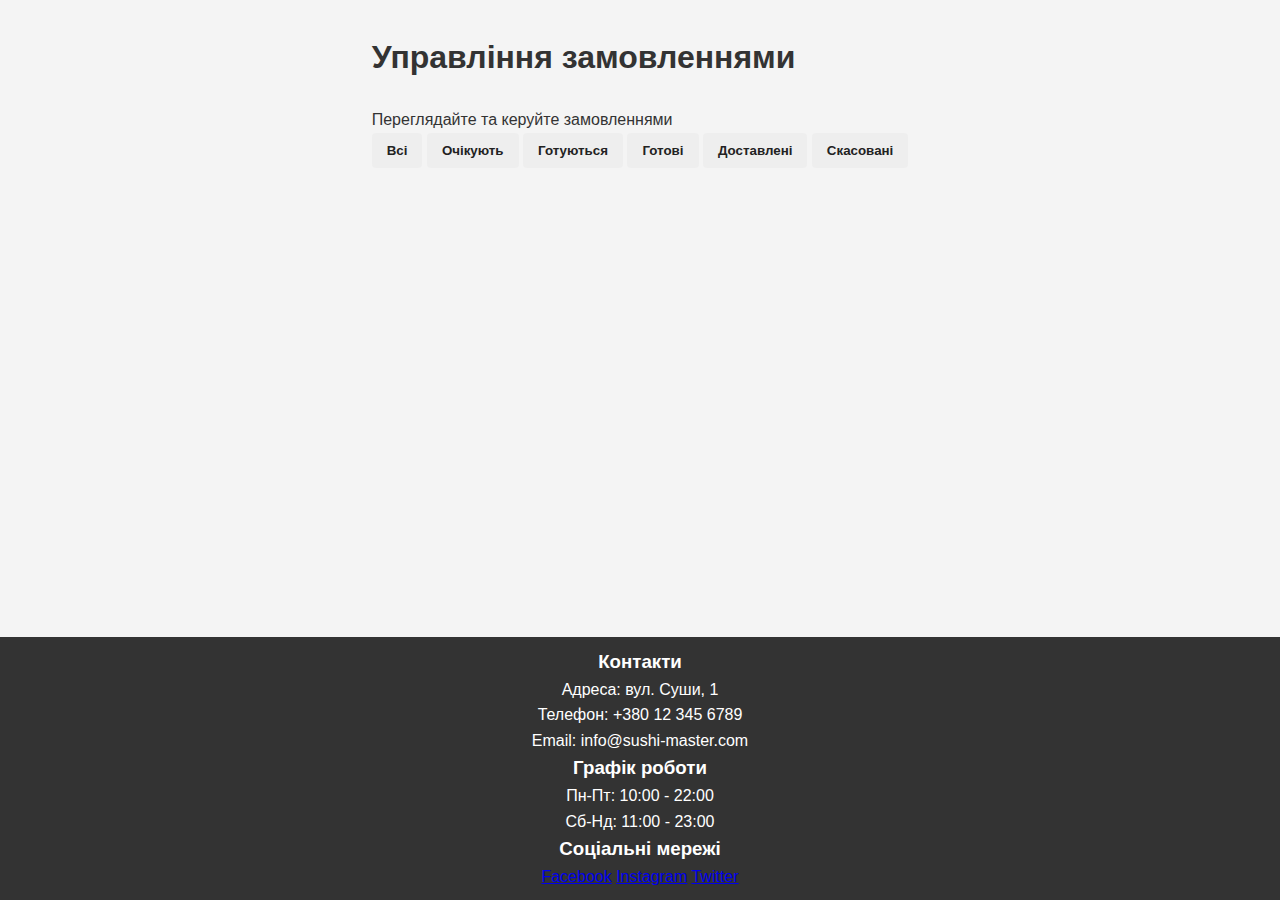
<file: front/pages/admin/orders.html>
<!DOCTYPE html>
<html lang="uk">

<head>
    <meta charset="UTF-8">
    <meta name="viewport" content="width=device-width, initial-scale=1.0">
    <title>Управління замовленнями - Адмін-панель</title>
    <link rel="stylesheet" href="../../css/styles.css">
</head>

<body>
    <div id="header-placeholder"></div>

    <main class="admin-page">
        <div class="admin-hero">
            <h1>Управління замовленнями</h1>
            <p class="subtitle">Переглядайте та керуйте замовленнями</p>
        </div>

        <div class="admin-filters">
            <button class="btn btn-secondary active" data-status="all">Всі</button>
            <button class="btn btn-secondary" data-status="pending">Очікують</button>
            <button class="btn btn-secondary" data-status="preparing">Готуються</button>
            <button class="btn btn-secondary" data-status="ready">Готові</button>
            <button class="btn btn-secondary" data-status="delivered">Доставлені</button>
            <button class="btn btn-secondary" data-status="cancelled">Скасовані</button>
        </div>

        <div class="admin-grid" id="orders-grid">
            <!-- Orders will be loaded here -->
        </div>
    </main>

    <!-- Order Details Modal -->
    <div class="modal" id="orderModal">
        <div class="modal-content">
            <span class="close" onclick="closeOrderModal()">&times;</span>
            <h2>Деталі замовлення</h2>
            <div id="orderDetails">
                <!-- Order details will be loaded here -->
            </div>
            <div class="order-actions">
                <select id="orderStatus" onchange="updateOrderStatus()">
                    <option value="pending">Очікує</option>
                    <option value="preparing">Готується</option>
                    <option value="ready">Готове</option>
                    <option value="delivered">Доставлено</option>
                    <option value="cancelled">Скасовано</option>
                </select>
                <button class="btn btn-primary" onclick="saveOrderStatus()">Зберегти статус</button>
            </div>
        </div>
    </div>

    <footer>
        <div class="footer-content">
            <div class="footer-section">
                <h3>Контакти</h3>
                <p>Адреса: вул. Суши, 1</p>
                <p>Телефон: +380 12 345 6789</p>
                <p>Email: info@sushi-master.com</p>
            </div>
            <div class="footer-section">
                <h3>Графік роботи</h3>
                <p>Пн-Пт: 10:00 - 22:00</p>
                <p>Сб-Нд: 11:00 - 23:00</p>
            </div>
            <div class="footer-section">
                <h3>Соціальні мережі</h3>
                <div class="social-links">
                    <a href="#" class="social-link">Facebook</a>
                    <a href="#" class="social-link">Instagram</a>
                    <a href="#" class="social-link">Twitter</a>
                </div>
            </div>
        </div>
    </footer>

    <script type="module">
        import { authService, orderService } from '../../js/api.js';

        // Load header
        fetch('/front/components/header.html')
            .then(r => r.text())
            .then(html => {
                document.getElementById('header-placeholder').innerHTML = html;
                import('/front/js/main.js');
            });

        // Check access rights
        if (!authService.isAuthenticated() || !authService.hasRole('admin')) {
            window.location.href = '../../index.html';
        }

        let currentOrderId = null;
        let currentStatus = 'all';

        // Load orders
        async function loadOrders(status = 'all') {
            try {
                const orders = await orderService.getOrders();
                const filteredOrders = status === 'all'
                    ? orders
                    : orders.filter(order => order.status === status);

                const grid = document.getElementById('orders-grid');
                grid.innerHTML = filteredOrders.map(order => `
                    <div class="admin-card">
                        <div class="order-header">
                            <h3>Замовлення #${order.id}</h3>
                            <span class="status-badge ${order.status}">${getStatusName(order.status)}</span>
                        </div>
                        <p>Клієнт: ${order.customerName}</p>
                        <p>Телефон: ${order.customerPhone}</p>
                        <p>Адреса: ${order.deliveryAddress}</p>
                        <p>Сума: ${order.totalAmount} грн</p>
                        <p>Дата: ${new Date(order.createdAt).toLocaleString()}</p>
                        <div class="admin-actions">
                            <button class="btn btn-primary" onclick="viewOrder(${order.id})">Деталі</button>
                        </div>
                    </div>
                `).join('');

                // Update active filter button
                document.querySelectorAll('.admin-filters button').forEach(btn => {
                    btn.classList.toggle('active', btn.dataset.status === status);
                });
            } catch (error) {
                console.error('Error loading orders:', error);
                showMessage('Помилка завантаження замовлень', 'error');
            }
        }

        function getStatusName(status) {
            const statuses = {
                'pending': 'Очікує',
                'preparing': 'Готується',
                'ready': 'Готове',
                'delivered': 'Доставлено',
                'cancelled': 'Скасовано'
            };
            return statuses[status] || status;
        }

        // Filter buttons
        document.querySelectorAll('.admin-filters button').forEach(btn => {
            btn.addEventListener('click', () => {
                currentStatus = btn.dataset.status;
                loadOrders(currentStatus);
            });
        });

        // Modal functions
        window.closeOrderModal = function () {
            document.getElementById('orderModal').classList.remove('show');
            currentOrderId = null;
        };

        window.viewOrder = async function (orderId) {
            try {
                const order = await orderService.getOrder(orderId);
                currentOrderId = orderId;

                const details = document.getElementById('orderDetails');
                details.innerHTML = `
                    <div class="order-info">
                        <p><strong>Номер замовлення:</strong> #${order.id}</p>
                        <p><strong>Клієнт:</strong> ${order.customerName}</p>
                        <p><strong>Телефон:</strong> ${order.customerPhone}</p>
                        <p><strong>Адреса:</strong> ${order.deliveryAddress}</p>
                        <p><strong>Дата:</strong> ${new Date(order.createdAt).toLocaleString()}</p>
                        <p><strong>Статус:</strong> ${getStatusName(order.status)}</p>
                    </div>
                    <div class="order-items">
                        <h3>Позиції замовлення:</h3>
                        <ul>
                            ${order.items.map(item => `
                                <li>
                                    ${item.name} x ${item.quantity} = ${item.price * item.quantity} грн
                                </li>
                            `).join('')}
                        </ul>
                        <p class="order-total"><strong>Загальна сума:</strong> ${order.totalAmount} грн</p>
                    </div>
                `;

                document.getElementById('orderStatus').value = order.status;
                document.getElementById('orderModal').classList.add('show');
            } catch (error) {
                console.error('Error loading order:', error);
                showMessage('Помилка завантаження замовлення', 'error');
            }
        };

        window.updateOrderStatus = function () {
            const status = document.getElementById('orderStatus').value;
            // You can add validation or confirmation here if needed
        };

        window.saveOrderStatus = async function () {
            if (!currentOrderId) return;

            const newStatus = document.getElementById('orderStatus').value;
            try {
                await orderService.updateOrderStatus(currentOrderId, newStatus);
                showMessage('Статус замовлення оновлено', 'success');
                closeOrderModal();
                loadOrders(currentStatus);
            } catch (error) {
                console.error('Error updating order status:', error);
                showMessage('Помилка оновлення статусу', 'error');
            }
        };

        function showMessage(message, type) {
            const modal = document.createElement('div');
            modal.className = `modal show ${type}`;
            modal.innerHTML = `
                <div class="modal-content">
                    <p>${message}</p>
                    <button class="btn btn-primary" onclick="this.parentElement.parentElement.remove()">OK</button>
                </div>
            `;
            document.body.appendChild(modal);
        }

        // Load orders on page load
        loadOrders();
    </script>
</body>

</html>
</file>
<file: front/css/styles.css>
/* Основные стили */
* {
    margin: 0;
    padding: 0;
    box-sizing: border-box;
}

body {
    font-family: 'Arial', sans-serif;
    line-height: 1.6;
    color: #333;
    background-color: #f5f5f5;
    display: flex;
    flex-direction: column;
    min-height: 100vh; /* Занимает всю высоту viewport */
}

header {
    background-color: #222;
    color: white;
    padding: 1rem 0;
}

nav {
    display: flex;
    justify-content: space-between;
    align-items: center;
    max-width: 1200px;
    margin: 0 auto;
    padding: 0 20px;
}

.logo {
    font-size: 1.5rem;
    font-weight: bold;
}

.menu {
    display: flex;
    list-style: none;
}

.menu li {
    margin-left: 20px;
}

.menu a {
    color: white;
    text-decoration: none;
    transition: color 0.3s;
}

.menu a:hover {
    color: #ffcc00;
}

main {
    max-width: 1200px;
    margin: 2rem auto;
    padding: 0 20px;
    flex: 1; /* Занимает все доступное пространство */
    padding-bottom: 20px; /* Отступ от футера */
}

.welcome {
    text-align: center;
    margin-bottom: 2rem;
}

.auth-form {
    max-width: 400px;
    margin: 0 auto;
    background: white;
    padding: 2rem;
    border-radius: 5px;
    box-shadow: 0 2px 10px rgba(0, 0, 0, 0.1);
}

.form-group {
    margin-bottom: 1rem;
}

label {
    display: block;
    margin-bottom: 0.5rem;
    font-weight: bold;
}

input[type="text"],
input[type="password"],
input[type="number"],
input[type="tel"],
input[type="date"],
input[type="email"],
select,
textarea {
    width: 100%;
    padding: 10px;
    border: 1px solid #ddd;
    border-radius: 4px;
    font-size: 1rem;
}

textarea {
    resize: vertical;
}

button {
    background-color: #eeeeee;
    color: #222;
    border: none;
    padding: 10px 15px;
    border-radius: 4px;
    cursor: pointer;
    font-weight: bold;
    transition: background-color 0.3s;
}

button:hover {
    background-color: #dddddd;
}

.primary-btn {
    background-color: #ffcc00;
    color: #222;
}

.primary-btn:hover {
    background-color: #e6b800;
}

footer {
    margin-top: auto; /* Прижимает футер к низу */
    text-align: center;
    padding: 1rem 0;
    background-color: #222;
    color: white;
}

h1 {
    margin-bottom: 1.5rem;
    color: #333;
}

h2 {
    margin-bottom: 1rem;
    color: #444;
}

/* Стили для страницы заказов (orders.html) */
.orders-container {
    display: grid;
    grid-template-columns: 1fr 2fr 2fr;
    gap: 20px;
}

.new-order, .active-orders, .completed-orders {
    background: white;
    padding: 20px;
    border-radius: 5px;
    box-shadow: 0 2px 10px rgba(0, 0, 0, 0.1);
}

.orders-list {
    margin-top: 15px;
}

.order-item {
    border: 1px solid #ddd;
    padding: 15px;
    margin-bottom: 10px;
    border-radius: 4px;
}

.order-header {
    display: flex;
    justify-content: space-between;
    margin-bottom: 10px;
}

.order-id {
    font-weight: bold;
}

.order-time {
    color: #666;
    font-size: 0.9rem;
}

.order-items {
    margin: 10px 0;
}

.order-items ul {
    list-style-position: inside;
    padding-left: 10px;
}

.order-footer {
    display: flex;
    justify-content: space-between;
    align-items: center;
    margin-top: 10px;
}

.order-status {
    display: inline-block;
    padding: 5px 10px;
    border-radius: 3px;
    font-size: 0.8rem;
    font-weight: bold;
    text-transform: uppercase;
}

.status-new {
    background-color: #e3f2fd;
    color: #0d47a1;
}

.status-preparing {
    background-color: #fff3e0;
    color: #e65100;
}

.status-ready {
    background-color: #e8f5e9;
    color: #1b5e20;
}

.status-delivered {
    background-color: #e0f2f1;
    color: #004d40;
}

.order-total {
    font-weight: bold;
}

.order-actions {
    margin-top: 10px;
    display: flex;
    justify-content: flex-end;
    gap: 10px;
}

.no-orders {
    color: #666;
    font-style: italic;
}

/* Стили для страницы меню (menu.html) */
.menu-container {
    display: grid;
    grid-template-columns: 250px 1fr;
    gap: 20px;
}

.menu-sidebar {
    background: white;
    padding: 20px;
    border-radius: 5px;
    box-shadow: 0 2px 10px rgba(0, 0, 0, 0.1);
}

.category-list {
    list-style: none;
    margin-bottom: 2rem;
}

.category-list li {
    padding: 10px;
    cursor: pointer;
    border-radius: 4px;
    margin-bottom: 5px;
    transition: background-color 0.3s;
}

.category-list li:hover {
    background-color: #f5f5f5;
}

.category-list li.active {
    background-color: #ffcc00;
    color: #222;
    font-weight: bold;
}

.admin-controls {
    border-top: 1px solid #eee;
    padding-top: 20px;
}

.admin-controls button {
    display: block;
    width: 100%;
    margin-bottom: 10px;
}

.menu-content {
    background: white;
    padding: 20px;
    border-radius: 5px;
    box-shadow: 0 2px 10px rgba(0, 0, 0, 0.1);
}

.search-filter {
    display: flex;
    gap: 10px;
    margin-bottom: 20px;
}

.search-filter input {
    flex: 1;
}

.search-filter select {
    width: 150px;
}

.menu-items-grid {
    display: grid;
    grid-template-columns: repeat(auto-fill, minmax(200px, 1fr));
    gap: 20px;
}

.menu-item {
    border: 1px solid #eee;
    border-radius: 5px;
    overflow: hidden;
    transition: transform 0.3s, box-shadow 0.3s;
}

.menu-item:hover {
    transform: translateY(-5px);
    box-shadow: 0 5px 15px rgba(0, 0, 0, 0.1);
}

.menu-item-image {
    height: 150px;
    background-color: #f5f5f5;
    background-size: cover;
    background-position: center;
}

.menu-item-details {
    padding: 15px;
}

.menu-item-name {
    font-weight: bold;
    margin-bottom: 5px;
}

.menu-item-price {
    color: #e65100;
    font-weight: bold;
    margin-bottom: 10px;
}

.menu-item-description {
    font-size: 0.9rem;
    color: #666;
    margin-bottom: 10px;
}

.menu-item-actions {
    display: flex;
    justify-content: space-between;
}

.loading-indicator {
    text-align: center;
    padding: 20px;
    color: #666;
    grid-column: 1 / -1;
}

/* Стили для страницы администрирования (admin.html) */
.admin-panel {
    display: grid;
    grid-template-columns: 200px 1fr;
    gap: 20px;
}

.admin-sidebar {
    background: white;
    padding: 20px;
    border-radius: 5px;
    box-shadow: 0 2px 10px rgba(0, 0, 0, 0.1);
    height: fit-content;
}

.admin-nav {
    list-style: none;
}

.admin-nav li {
    padding: 12px 10px;
    cursor: pointer;
    border-radius: 4px;
    margin-bottom: 5px;
    transition: background-color 0.3s;
}

.admin-nav li:hover {
    background-color: #f5f5f5;
}

.admin-nav li.active {
    background-color: #ffcc00;
    color: #222;
    font-weight: bold;
}

.admin-content {
    background: white;
    padding: 20px;
    border-radius: 5px;
    box-shadow: 0 2px 10px rgba(0, 0, 0, 0.1);
}

.admin-section {
    display: none;
}

.admin-section.active {
    display: block;
}

.admin-section h2 {
    margin-bottom: 20px;
}

/* Таблицы данных */
.data-table {
    width: 100%;
    border-collapse: collapse;
    margin-top: 20px;
}

.data-table th, .data-table td {
    padding: 12px 15px;
    text-align: left;
    border-bottom: 1px solid #ddd;
}

.data-table th {
    background-color: #f5f5f5;
    font-weight: bold;
}

.data-table tbody tr:hover {
    background-color: #f9f9f9;
}

.data-table .loading-cell {
    text-align: center;
    padding: 30px;
    color: #666;
}

/* Статистика инвентаря */
.inventory-stats {
    display: grid;
    grid-template-columns: repeat(auto-fit, minmax(200px, 1fr));
    gap: 15px;
    margin-bottom: 20px;
}

.stat-card {
    background-color: #f9f9f9;
    padding: 15px;
    border-radius: 5px;
    text-align: center;
}

.stat-card h3 {
    font-size: 0.9rem;
    margin-bottom: 5px;
    color: #666;
}

.stat-value {
    font-size: 2rem;
    font-weight: bold;
    color: #333;
}

.stat-card.warning {
    background-color: #fff3e0;
}

.stat-card.warning .stat-value {
    color: #e65100;
}

.stat-card.danger {
    background-color: #ffebee;
}

.stat-card.danger .stat-value {
    color: #c62828;
}

/* Отчеты */
.report-filters {
    display: flex;
    justify-content: space-between;
    align-items: center;
    margin-bottom: 20px;
}

.date-range {
    display: flex;
    align-items: center;
    gap: 10px;
}

.report-types {
    display: grid;
    grid-template-columns: repeat(auto-fit, minmax(200px, 1fr));
    gap: 15px;
    margin-bottom: 20px;
}

.report-card {
    background-color: #f5f5f5;
    padding: 15px;
    border-radius: 5px;
    cursor: pointer;
    transition: background-color 0.3s;
}

.report-card:hover {
    background-color: #eee;
}

.report-card.active {
    background-color: #ffcc00;
}

.report-card h3 {
    margin-bottom: 5px;
}

.report-card p {
    font-size: 0.9rem;
    color: #666;
}

.report-container {
    background-color: #fff;
    padding: 20px;
    border: 1px solid #eee;
    border-radius: 5px;
}

.chart {
    height: 300px;
    margin-bottom: 20px;
    background-color: #f9f9f9;
    border-radius: 5px;
    display: flex;
    align-items: center;
    justify-content: center;
}

.chart-placeholder {
    color: #666;
    font-style: italic;
}

/* Настройки */
.settings-container {
    display: grid;
    grid-template-columns: repeat(auto-fit, minmax(300px, 1fr));
    gap: 20px;
}

.settings-card {
    background-color: #f9f9f9;
    padding: 20px;
    border-radius: 5px;
}

.settings-form {
    margin-top: 15px;
}

.checkbox-group {
    display: flex;
    align-items: center;
    gap: 10px;
}

.checkbox-group input[type="checkbox"] {
    width: auto;
}

.checkbox-group label {
    margin-bottom: 0;
}

/* Модальные окна */
.modal {
    display: none;
    position: fixed;
    z-index: 1000;
    left: 0;
    top: 0;
    width: 100%;
    height: 100%;
    background-color: rgba(0, 0, 0, 0.5);
}

.modal-content {
    background-color: white;
    margin: 10% auto;
    padding: 20px;
    border-radius: 5px;
    max-width: 500px;
    position: relative;
}

.close-btn {
    position: absolute;
    right: 20px;
    top: 15px;
    font-size: 1.5rem;
    cursor: pointer;
}

.form-buttons {
    display: flex;
    justify-content: flex-end;
    gap: 10px;
    margin-top: 20px;
}

/* Адаптивный дизайн */
@media (max-width: 768px) {
    .orders-container {
        grid-template-columns: 1fr;
    }
    
    .menu-container {
        grid-template-columns: 1fr;
    }
    
    .admin-panel {
        grid-template-columns: 1fr;
    }
    
    .search-filter {
        flex-direction: column;
    }
}
* {
    margin: 0;
    padding: 0;
    box-sizing: border-box;
}

body {
    font-family: Arial, sans-serif;
    background-color: #f4f4f4;
    min-height: 100vh; /* Убедимся, что тело занимает всю высоту */
    display: flex;
    flex-direction: column;
    justify-content: space-between; /* Для равномерного распределения между header, content и footer */
}

header {
    background-color: #333;
    color: white;
    padding: 10px;
    text-align: center;
}

header h1 {
    margin-bottom: 10px;
}

nav a {
    color: white;
    margin: 0 15px;
    text-decoration: none;
}

nav a:hover {
    text-decoration: underline;
}

.container {
    display: flex;
    justify-content: center;
    align-items: center;
    flex-grow: 1;
}

.form-box {
    background-color: white;
    padding: 20px;
    border-radius: 5px;
    box-shadow: 0 0 10px rgba(0, 0, 0, 0.1);
    text-align: center;
    width: 100%;
    max-width: 400px;
    margin: 0 auto;
}

.form-box h2 {
    margin-bottom: 20px;
}

.form-box input,
.form-box select {
    width: 100%;
    padding: 10px;
    margin: 10px 0;
    border: 1px solid #ccc;
    border-radius: 5px;
}

.form-box button {
    background-color: #333;
    color: white;
    padding: 10px;
    border: none;
    border-radius: 5px;
    cursor: pointer;
    width: 100%;
}

.form-box button:hover {
    background-color: #555;
}

.form-box p {
    margin-top: 10px;
}

.form-box a {
    color: #333;
    text-decoration: none;
}

.form-box a:hover {
    text-decoration: underline;
}

footer {
    background-color: #333;
    color: white;
    text-align: center;
    padding: 10px;
    position: fixed;
    bottom: 0;
    width: 100%;
}
</file>
